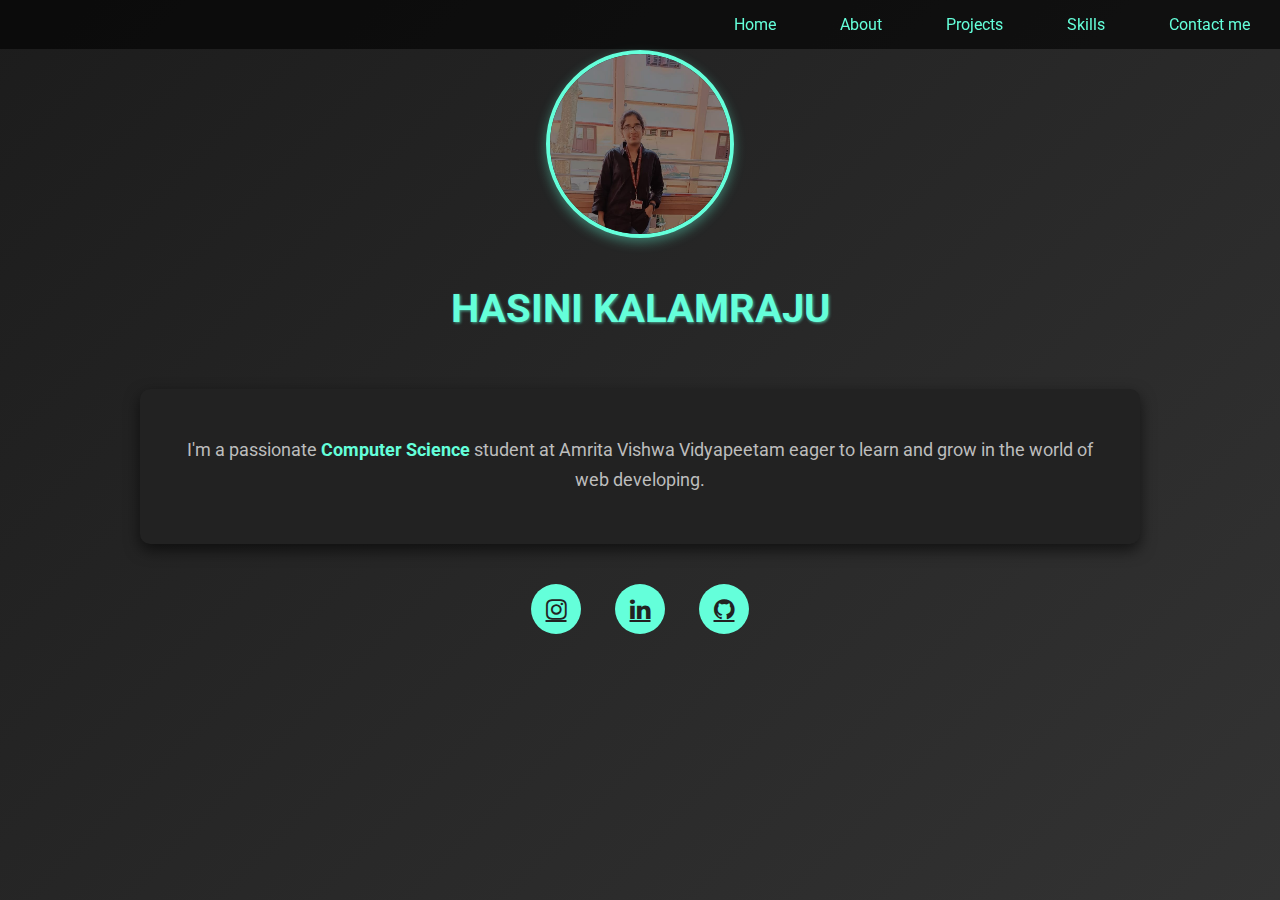
<file: index.html>
<!DOCTYPE html>
<html>    <meta name="viewport" content="width=device-width, initial-scale=1.0">

<head>
    <title>Your Portfolio</title>
    <style>
        body {
            background: linear-gradient(135deg, #1c1c1c, #333333); /* Dark gradient background */
            color: #e0e0e0; /* Off-white text */
            font-family: 'Roboto', sans-serif; /* Modern font */
            margin: 0;
            padding: 0;
            display: flex;
            flex-direction: column;
            align-items: center;
            min-height: 100vh;
        }

        .container {
            width: 80%;
            max-width: 1000px;
            margin-top: 50px;
            text-align: center;
        }

        .profile {
            display: flex;
            flex-direction: column;
            align-items: center;
            margin-bottom: 30px;
        }

        .profile-image {
            width: 180px;
            height: 180px;
            border-radius: 50%;
            object-fit: cover;
            border: 4px solid #64ffda; /* Vibrant accent color */
            box-shadow: 0 4px 12px rgba(100, 255, 218, 0.4); /* Glow effect */
            margin-bottom: 20px;
        }
        .profile-image:hover {
        transform: scale(1.1);
  }

        .profile-name {
            font-size: 2.5em;
            color: #64ffda; /* Vibrant accent color */
            text-shadow: 1px 1px 3px rgba(100, 255, 218, 0.6);
        }

        .about-me {
            background-color: #222222; /* Dark card background */
            padding: 30px;
            border-radius: 10px;
            box-shadow: 0 6px 15px rgba(0, 0, 0, 0.6);
            margin-top: 30px;
            font-size: 1.1em;
            line-height: 1.7;
            color: #bdbdbd;
        }

        .about-me strong {
            color: #64ffda; /* Vibrant accent color */
        }

        .social-icons {
            margin-top: 40px;
        }

        .social-icons a {
            display: inline-flex;
            justify-content: center;
            align-items: center;
            width: 50px;
            height: 50px;
            margin: 0 15px;
            border-radius: 50%;
            color: #222222;
            font-size: 1.5em;
            background-color: #64ffda; /* Vibrant accent color */
            transition: transform 0.3s ease;
        }

        .social-icons a:hover {
            transform: scale(1.1);
        }

        nav {
            background-color: rgba(0, 0, 0, 0.6);
            padding: 15px 0;
            width: 100%;
            text-align: right;
            position: fixed;
            top: 0;
            z-index: 100;
        }

        nav a {
            color: #64ffda; /* Vibrant accent color */
            text-decoration: none;
            margin: 0 15px;
            padding: 10px 15px;
            border-radius: 5px;
            transition: background-color 0.3s ease, color 0.3s ease;
        }

        nav a:hover {
            background-color: rgba(100, 255, 218, 0.1);
            color: #ffffff;
        }
        nav a.active {
    background-color: #992525; 
    color: #87ceeb; 
    text-decoration: underline;
    text-underline-offset: 5px; 
}
    </style>
    <link rel="stylesheet" href="https://cdnjs.cloudflare.com/ajax/libs/font-awesome/4.7.0/css/font-awesome.min.css">
    <link href="https://fonts.googleapis.com/css2?family=Roboto:wght@400;700&display=swap" rel="stylesheet">
</head>
<body>

    <nav>
        <a href="index.html"target="_self">Home</a>
        <a href="about1.html" target="_self" >About</a>
        <a href="project.html" target="_self">Projects</a>
        <a href="skilla.html" target="_self">Skills</a>
        <a href="Contactme.html" target="_self"> Contact me</a>
    </nav>

    <div class="container">
        <div class="profile">
            <img src="profile2.jpg" class="profile-image">
            <h1 class="profile-name">HASINI KALAMRAJU</h1>
        </div>

        <div class="about-me">
            <p>I'm a passionate <strong>Computer Science</strong> student at Amrita Vishwa Vidyapeetam eager to learn and grow in the world of web developing.</p>
        </div>

        <div class="social-icons">
            <a href="https://www.instagram.com/_kumuda_27" class="fa fa-instagram"></a>
            <a href="https://www.linkedin.com/in/hasini-kalamraju-252993343" class="fa fa-linkedin"></a>
            <a href="https://github.com/kumudahasini" class="fa fa-github"></a>
        </div>
    </div>

</body>
</html>
</file>
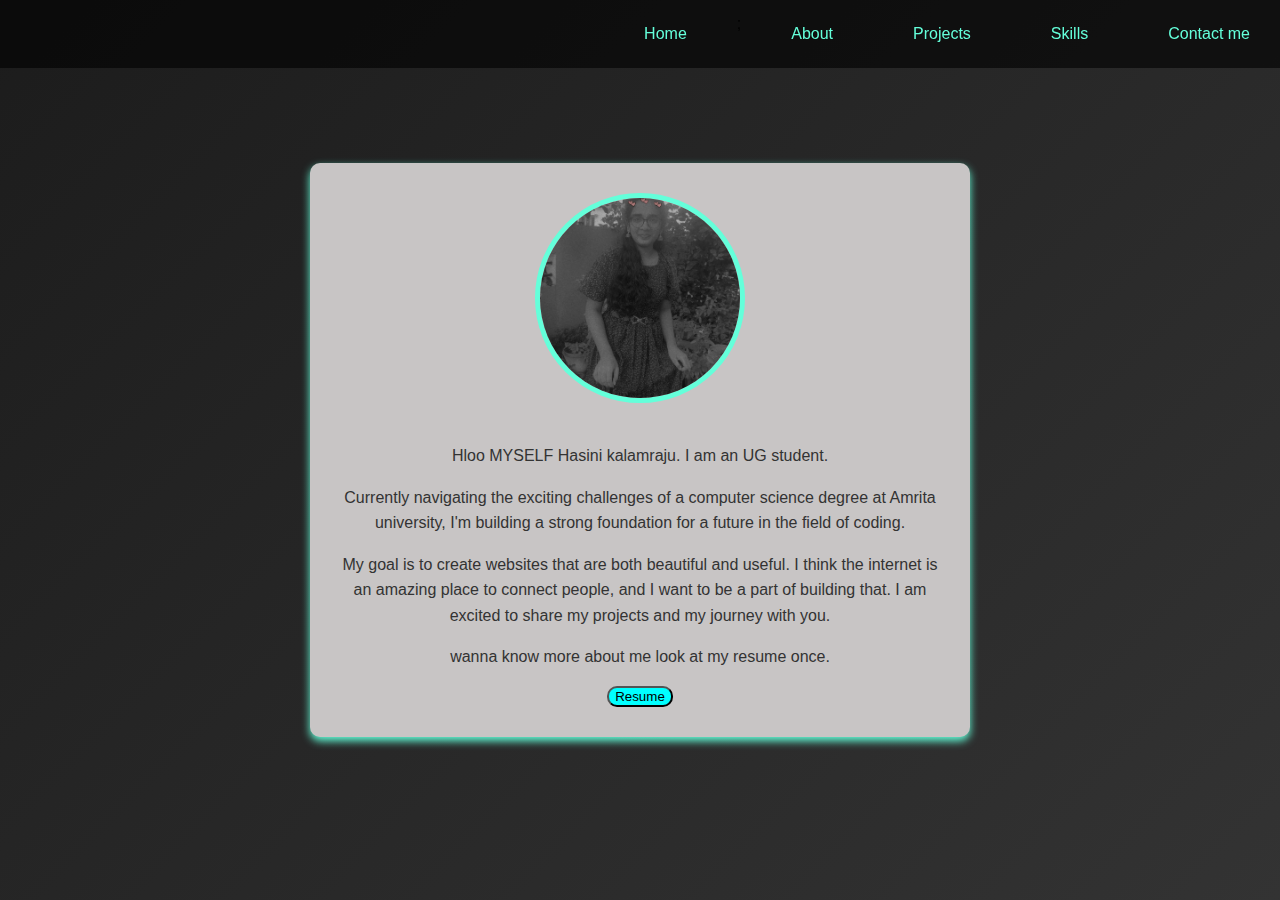
<file: about1.html>
<!DOCTYPE html>
<html>    <meta name="viewport" content="width=device-width, initial-scale=1.0">

<head>
<style>
  body {
    background: linear-gradient(135deg, #1c1c1c, #333333); 
    font-family: sans-serif; 
    margin: 0; 
    display: flex;
    justify-content: center;
    align-items: center;
    min-height: 100vh; 
  }

  .content {
    width: 600px; 
    background-color:rgb(200, 197, 197);
    padding: 30px;
    border-radius: 10px; 
   
    text-align: center;
    box-shadow: 0 4px 8px  #64ffda;
  }

  .photo {
    width: 200px;
    height: 200px;
    border-radius: 50%; 
    object-fit: cover; 
    border: 5px solid #64ffda; 
    margin-bottom: 20px;
    transition: transform 0.3s ease; 
  }

  .photo:hover {
    transform: scale(1.1); 
  }

  p {
    line-height: 1.6; 
    color: #333; 
  }


  
 
  nav {
            background-color: rgba(0, 0, 0, 0.6);
            padding: 15px 0;
            width: 100%;
            text-align: right;
            position: fixed;
            top: 0;
            z-index: 100;
        }

        nav a {
            color: #64ffda; 
            text-decoration: none;
            margin: 0 15px;
            padding: 10px 15px;
            border-radius: 5px;
            transition: background-color 0.3s ease, color 0.3s ease;
        }

        nav a:hover {
            background-color: rgba(100, 255, 218, 0.1);
            color: #ffffff;
        }  
</style>
</head>
<body>
    <nav class="button" style="display: flex;justify-content: flex-end ; gap:20px; ">
        <a href="index.html"target="_self">Home</a>;
        <a href="about1.html" target="_self" >About</a>
        <a href="project.html" target="_self">Projects</a>
        <a href="skilla.html" target="_self">Skills</a>
        <a href="Contactme.html" target="_self"> Contact me</a>
        
       </nav>


<div class="content">
  <img class="photo" src="profile.jpeg">
  <p>Hloo MYSELF Hasini kalamraju. I am an UG student.</p>
  <p>Currently navigating the exciting challenges of a computer science degree at Amrita university, I'm building a strong foundation for a future in the field of coding.</p>
  <p>My goal is to create websites that are both beautiful and useful. I think the internet is an amazing place to connect people, and I want to be a part of building that. I am excited to share my projects and my journey with you.</p>
  <p> wanna know more about me look at my resume once.</p>
  <a href="hasiniresume.jpg" target="_blank"><button style="background-color: aqua;border-radius: 10px;">Resume</button></a>
</div>

</body>
</html>
</file>
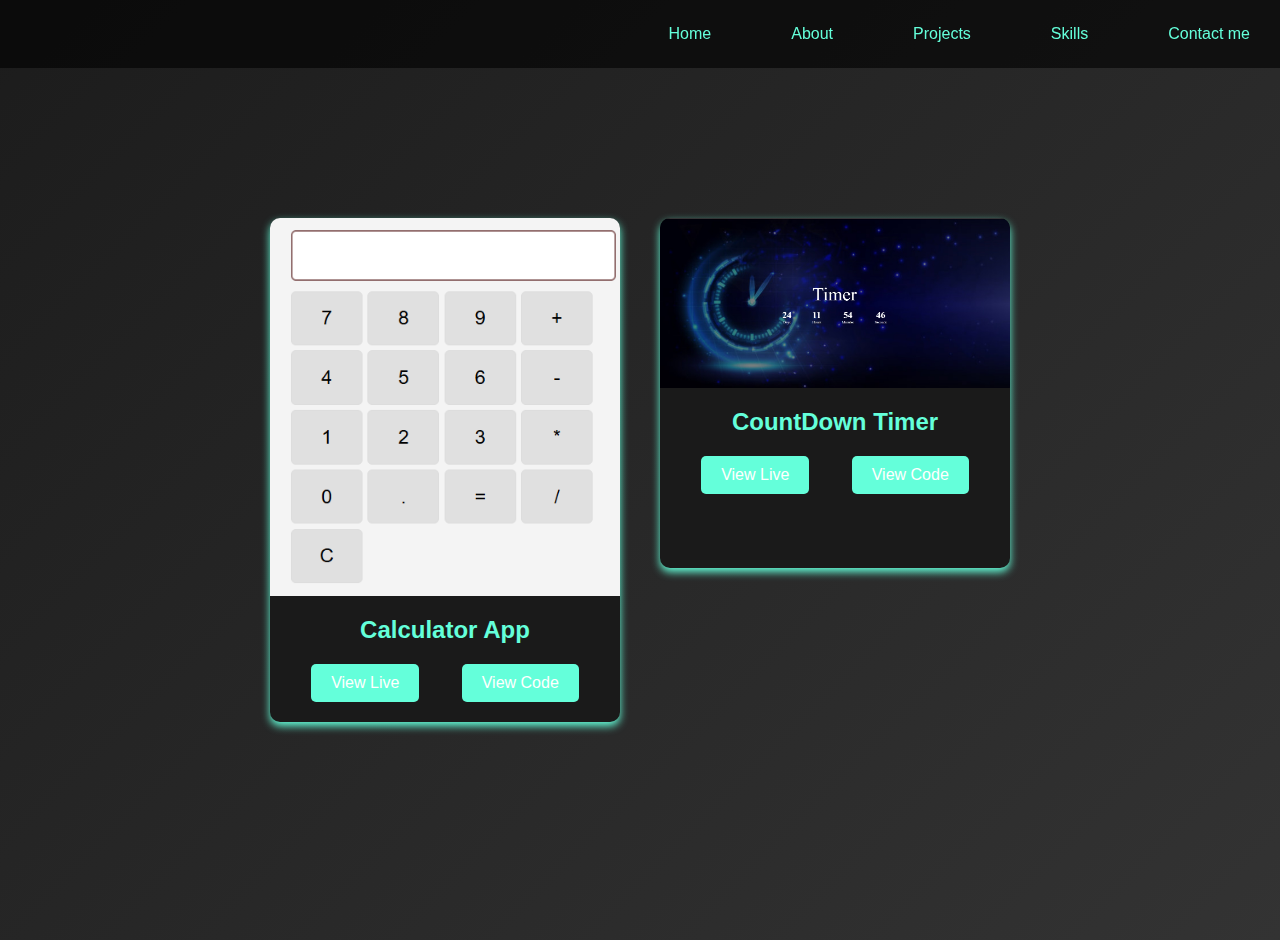
<file: project.html>
<!DOCTYPE html>
<html>
<head>
        <meta name="viewport" content="width=device-width, initial-scale=1.0">

    <title>Your Projects</title>
    <link rel="stylesheet" href="style1.css">
    <style>
        .project-links a:hover {
    background-color:  #64ffda; 
} 
.project-card:hover {
        transform: scale(1.1);
        }

nav {
            background-color: rgba(0, 0, 0, 0.6);
            padding: 15px 0;
            width: 100%;
            text-align: right;
            position: fixed;
            top: 0;
            z-index: 100;
        }

        nav a {
            color: #64ffda; /* Vibrant accent color */
            text-decoration: none;
            margin: 0 15px;
            padding: 10px 15px;
            border-radius: 5px;
            transition: background-color 0.3s ease, color 0.3s ease;
        }

        nav a:hover {
            background-color: rgba(6, 10, 10, 0.1);
            color: #ffffff;
        }
    </style>
</head>
<body>
    <nav class="button" style="display: flex;justify-content: flex-end ; gap:20px; ">
        <a href="index.html"target="_self">Home</a>
        <a href="about1.html" target="_self" >About</a>
        <a href="project.html" target="_self">Projects</a>
        <a href="skilla.html" target="_self">Skills</a>
        <a href="Contactme.html" target="_self"> Contact me</a>
        
       </nav>
    <div class="projects-container">
        <div class="project-card" >
            <div class="project-image">
                <img src="project1.image.png" alt="Calculator App">
            </div>
            <div class="project-details">
                <h2>Calculator App</h2>
                
                <div class="project-links">
                    <a href="https://kumudahasini.github.io/my-website/" class="view-live">View Live</a>
                    <a href="https://github.com/kumudahasini/my-website" class="view-code">View Code</a>
                </div>
            </div>
        </div>
        <div class="project-card" style="height: 350px;">
            <div class="project-image">
                <img src="cd.jpg" alt="To Do List">
            </div>
            <div class="project-details">
                <h2>CountDown Timer</h2>
                
                <div class="project-links">
                    <a href="https://kumudahasini.github.io/countdown-timer/" class="view-live">View Live</a>
                    <a href="https://github.com/kumudahasini/countdown-timer" class="view-code">View Code</a>
                </div>
            </div>
        </div>
        </div>
</body>
</html>
</file>
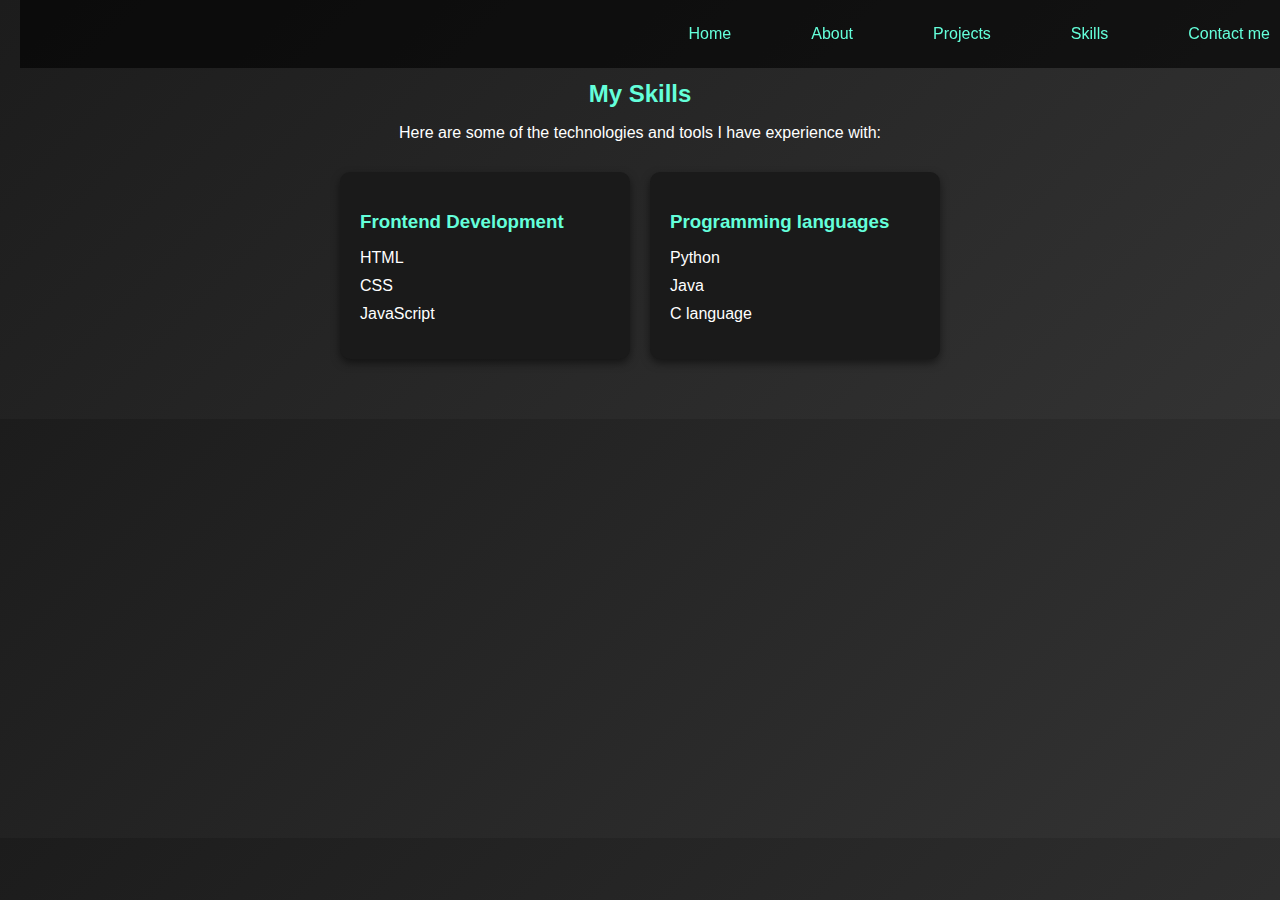
<file: skilla.html>
<!DOCTYPE html>
<html>
<head>
        <meta name="viewport" content="width=device-width, initial-scale=1.0">

    <title>My Skills</title>
    <link rel="stylesheet" href="styles.css">
    <style>
   
   nav {
           background-color: rgba(0, 0, 0, 0.6);
            padding: 15px 0;
            width: 100%;
            text-align: right;
            position: fixed;
            top: 0;
            z-index: 100;
        }

        nav a {
            color: #64ffda; 
            text-decoration: none;
            margin: 0 15px;
            padding: 10px 15px;
            border-radius: 5px;
            transition: background-color 0.3s ease, color 0.3s ease;
        }

        nav a:hover {
            background-color: rgba(100, 255, 218, 0.1);
            color: #ffffff;
        }
    </style>
    
</head>
<body style=" background: linear-gradient(135deg, #1c1c1c, #333333); ">
    <nav class="button" style="display: flex;justify-content: flex-end ; gap:20px; ">
        <a href="index.html"target="_self">Home</a>
        <a href="about1.html" target="_self" >About</a>
        <a href="project.html" target="_self">Projects</a>
        <a href="skilla.html" target="_self">Skills</a>
        <a href="Contactme.html" target="_self"> Contact me</a>
        
       </nav>
        
    <section class="skills-section" >
        <h2>My Skills</h2>
        <p>Here are some of the technologies and tools I have experience with:</p>
        <div class="skills-grid">
            <div class="skill-category">
                <h3>Frontend Development</h3>
                <ul>
                    <li>HTML</li>
                    <li>CSS</li>
                    <li>JavaScript</li>
                </ul>
            </div>
            <div class="skill-category">
                <h3>Programming languages</h3>
                <ul>
                    <li>Python</li>
                    <li>Java</li>
                    <li>C language</li> 
                </ul>
            </div>
           
        </div>
    </section>
</body>
</html>
</file>
<file: style1.css>
body {
    background: linear-gradient(135deg, #1c1c1c, #333333);
    color: #fff;
    font-family: sans-serif;
    margin: 0;
    padding: 20px;
    display: flex;
    justify-content: center;
    align-items: center;
    min-height: 100vh;
}

.projects-container {
    display: flex;
    gap: 40px; 

}

.project-card {
    background-color: #1a1a1a; 
    border-radius: 10px;
    overflow: hidden; 
    width: 350px; 
    box-shadow: 0 4px 8px  #64ffda;;
}

.project-image img {
    width: 100%;
    display: block;
}

.project-details {
    padding: 20px;
}

.project-details h2 {
    margin-top: 0;
    color:  #64ffda;
    text-align: center; 
}

.project-details p {
    margin-bottom: 20px;
}

.project-links {
    display: flex;
    justify-content: space-around;
}

.project-links a {
    background-color: #64ffda; 
    color: #fff;
    padding: 10px 20px;
    text-decoration: none;
    border-radius: 5px;
    transition: background-color 0.3s ease;
}

.project-links a:hover {
    background-color:  #2d3b38;; 
}
</file>
<file: styles.css>
body {
    background-color: #000;
    color: #fff;
    font-family: sans-serif;
    margin: 0;
    padding: 20px;
}

.skills-section {
    text-align: center;
    padding: 40px 20px;
}

.skills-section h2 {
    color:  #64ffda;
    margin-bottom: 10px;
}

.skills-section p {
    margin-bottom: 30px;
}

.skills-grid {
    display: flex;
    justify-content: center;
    gap: 20px;
}

.skill-category {
    background-color: #1a1a1a;
    padding: 20px;
    border-radius: 10px;
    box-shadow: 0 4px 8px rgba(0, 0, 0, 0.5);
    width: 250px;
    text-align: left;
}

.skill-category h3 {
    color:  #64ffda;
    margin-bottom: 15px;
}

.skill-category ul {
    list-style: none;
    padding: 0;
}

.skill-category li {
    margin-bottom: 10px;
}
</file>
